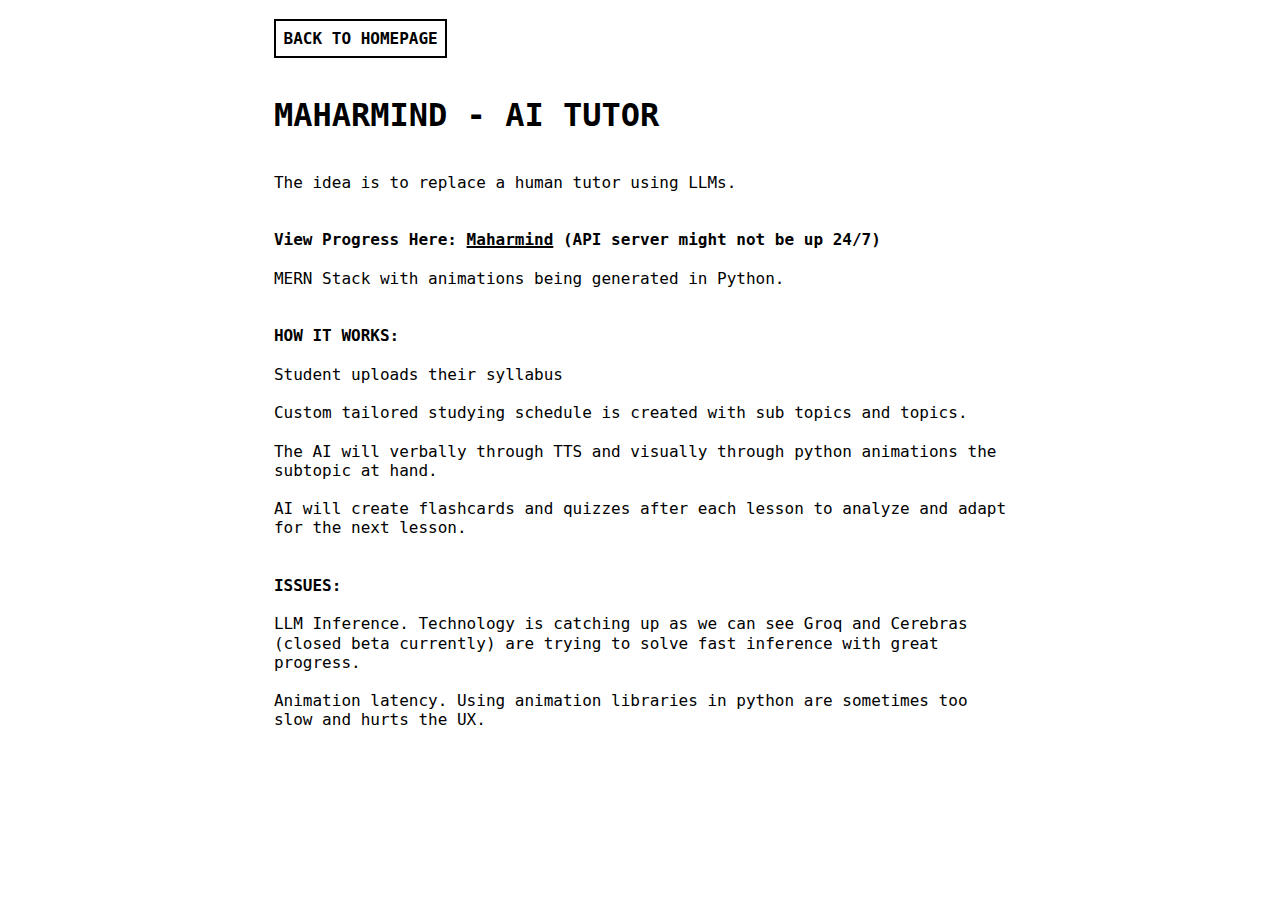
<file: Maharmind.html>
<!DOCTYPE html>
<html xmlns="http://www.w3.org/1999/xhtml" lang="en" xml:lang="en">
<head>
    <!-- Google tag (gtag.js) -->
<script async src="https://www.googletagmanager.com/gtag/js?id=G-34X8RYDZBD"></script>
<script>
  window.dataLayer = window.dataLayer || [];
  function gtag(){dataLayer.push(arguments);}
  gtag('js', new Date());

  gtag('config', 'G-34X8RYDZBD');
</script>
  <meta charset="utf-8" />
  <meta name="generator" content="pandoc" />
  <meta name="viewport" content="width=device-width, initial-scale=1.0, user-scalable=yes" />
  <meta name="dcterms.date" content="2024-08-26" />
  <title>Maharmind - AI Tutor</title>
  <link rel="stylesheet" href="reset.css" />
  <link rel="stylesheet" href="index.css" />
  <link rel="icon" href="favicon.ico" type="image/x-icon">
</head>
<body>
    <button onclick="window.location.href='index.html'">Back to Homepage</button>

    <h1>Maharmind - AI Tutor</h1>

    <p>The idea is to replace a human tutor using LLMs.</p>

    <h3>View Progress Here: <a href="https://maharmind-startup.vercel.app/" target="_blank" rel="noopener">Maharmind</a> (API server might not be up 24/7)</h3>
    
    <p>MERN Stack with animations being generated in Python.</p>

    <h2>How it works:</h2>
    <p>Student uploads their syllabus</p>
    <p>Custom tailored studying schedule is created with sub topics and topics.</p>
    <p>The AI will verbally through TTS and visually through python animations the subtopic at hand.</p>
    <p>AI will create flashcards and quizzes after each lesson to analyze and adapt for the next lesson.</p>
    

    <h2>Issues:</h2>
    <p>LLM Inference. Technology is catching up as we can see Groq and Cerebras (closed beta currently) are trying to solve fast inference with great progress.</p>
    <p>Animation latency. Using animation libraries in python are sometimes too slow and hurts the UX.</p>
</body>
</file>
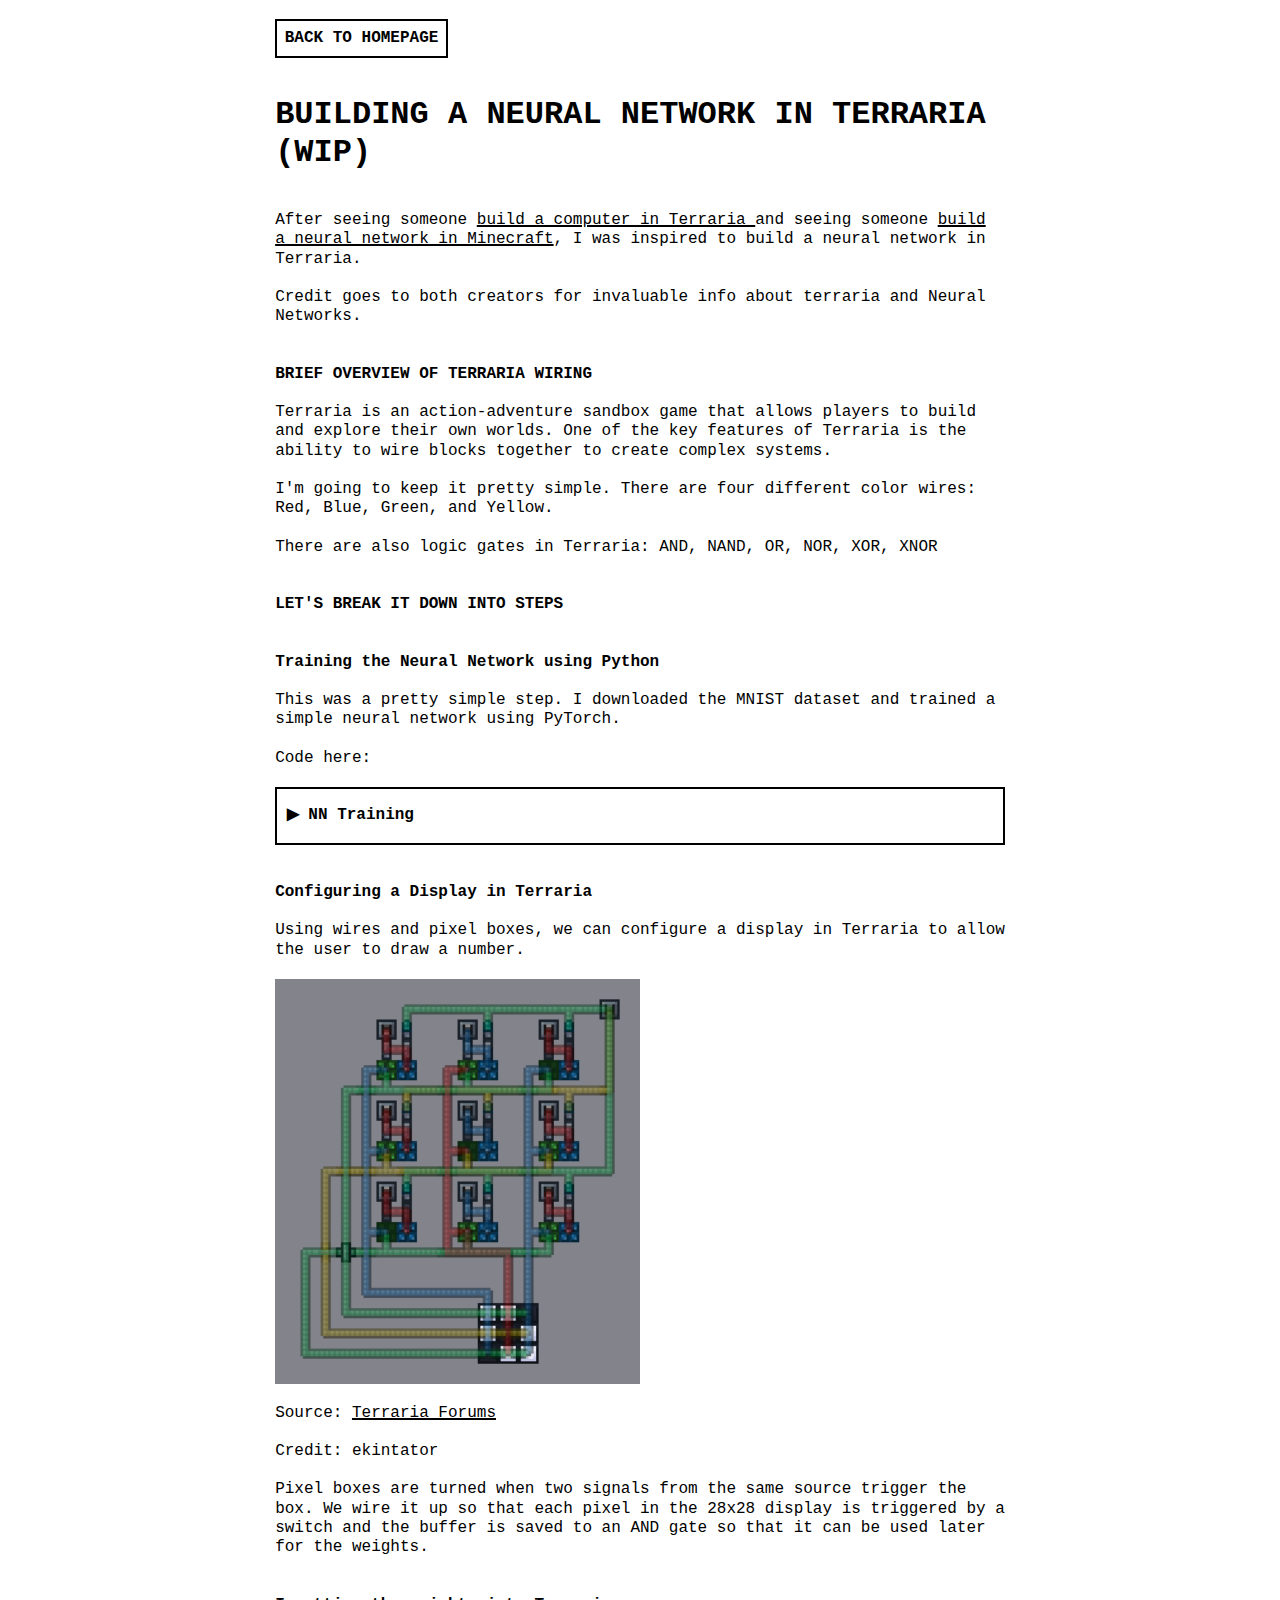
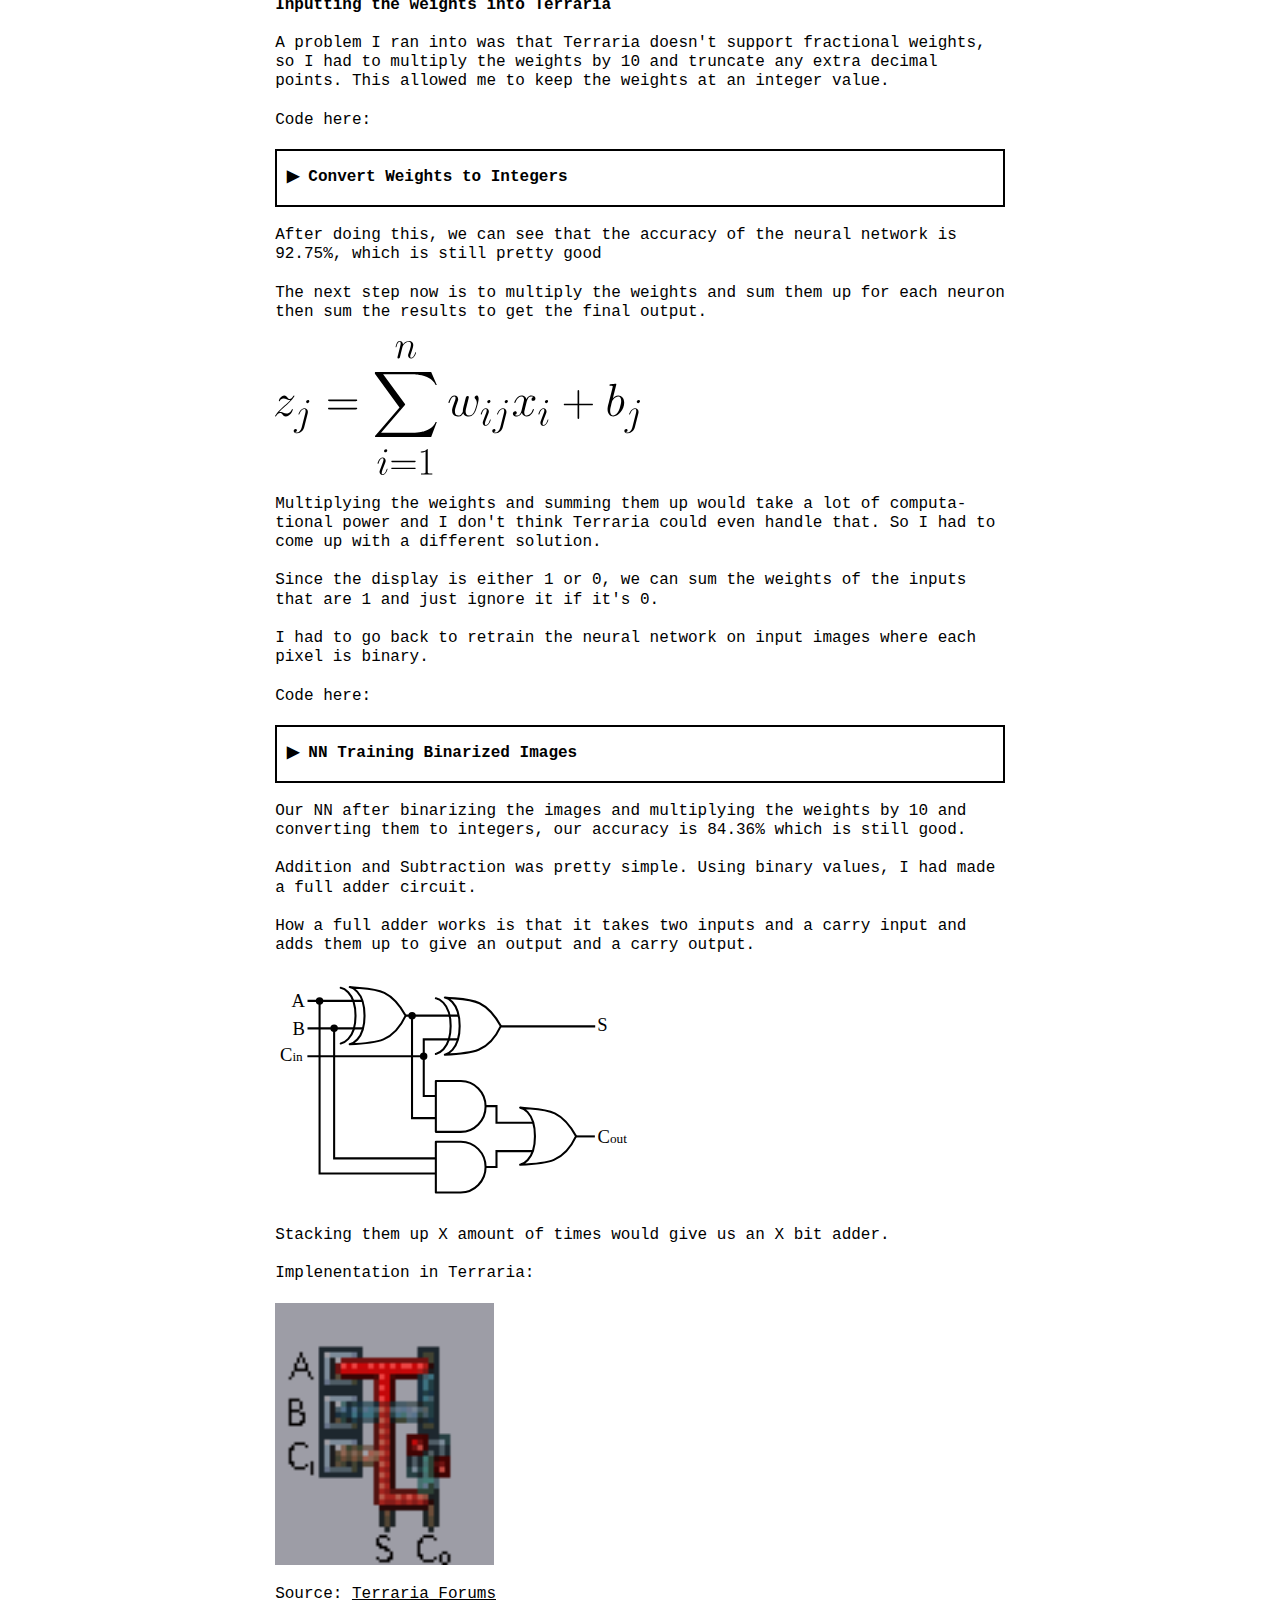
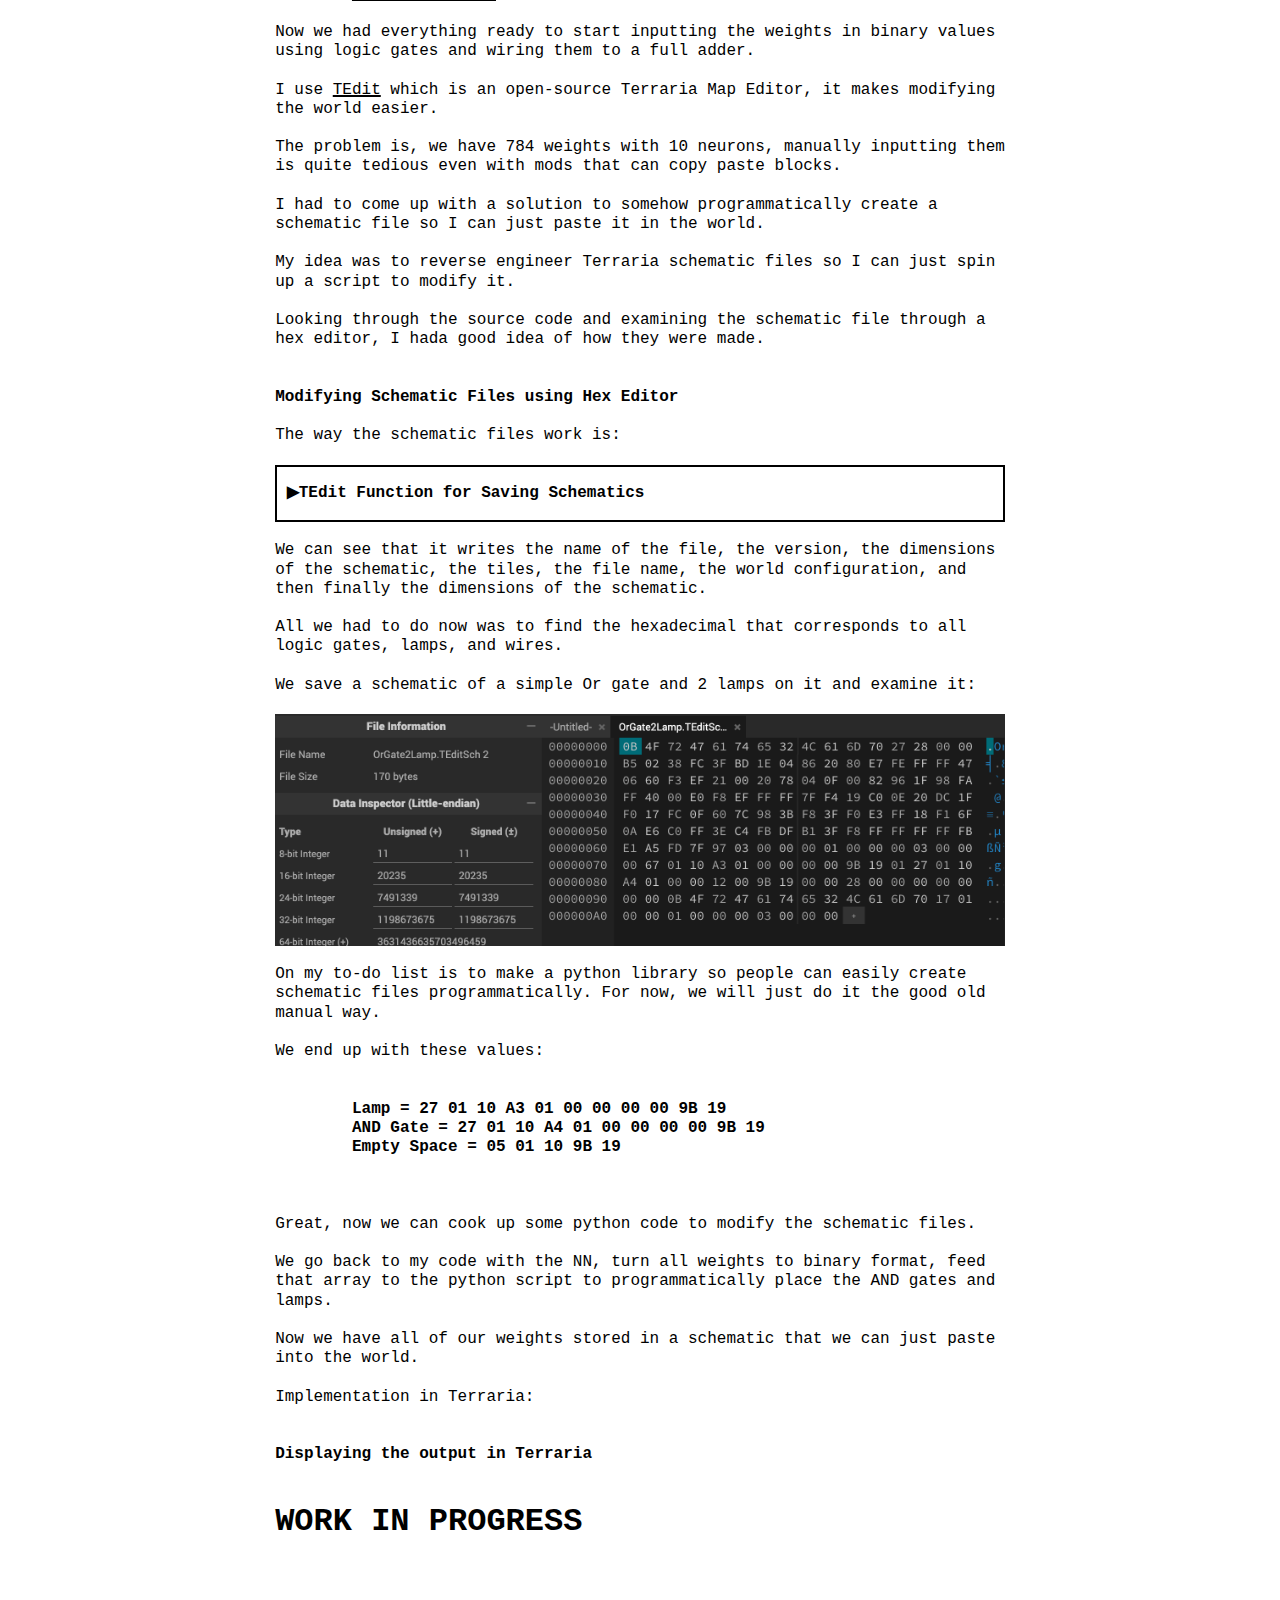
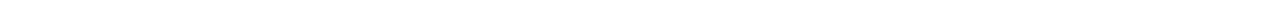
<file: NNTerraria.html>
<!DOCTYPE html>
<html xmlns="http://www.w3.org/1999/xhtml" lang="en" xml:lang="en">
<head>
  <meta charset="utf-8" />
  <meta name="generator" content="pandoc" />
  <meta name="viewport" content="width=device-width, initial-scale=1.0, user-scalable=yes" />
  <meta name="dcterms.date" content="2024-08-26" />
  <title>Hamood</title>
  <link rel="stylesheet" href="reset.css" />
  <link rel="stylesheet" href="index.css" />
  <!-- Google Tag Manager -->
<script>(function(w,d,s,l,i){w[l]=w[l]||[];w[l].push({'gtm.start':
  new Date().getTime(),event:'gtm.js'});var f=d.getElementsByTagName(s)[0],
  j=d.createElement(s),dl=l!='dataLayer'?'&l='+l:'';j.async=true;j.src=
  'https://www.googletagmanager.com/gtm.js?id='+i+dl;f.parentNode.insertBefore(j,f);
  })(window,document,'script','dataLayer','GTM-WL2JB4M4');</script>
  <!-- End Google Tag Manager -->
</head>
<body>
  <!-- Google Tag Manager (noscript) -->
<noscript><iframe src="https://www.googletagmanager.com/ns.html?id=GTM-WL2JB4M4"
  height="0" width="0" style="display:none;visibility:hidden"></iframe></noscript>
  <!-- End Google Tag Manager (noscript) -->
    <button onclick="window.location.href='index.html'">Back to Homepage</button>

  <h1>Building a Neural Network in Terraria (WIP)</h1>
  <p>
    After seeing someone <a href="https://www.youtube.com/watch?v=zXPiqk0-zDY">build a computer in Terraria </a> and seeing someone <a href="https://www.youtube.com/watch?v=DQ0lCm0J3PM">build a neural network in Minecraft</a>, I was inspired to build a neural network in Terraria.
  </p>
  <p>Credit goes to both creators for invaluable info about terraria and Neural Networks.</p>

  <h2>Brief Overview of Terraria Wiring</h2>
  <p>
    Terraria is an action-adventure sandbox game that allows players to build and explore their own worlds.
    One of the key features of Terraria is the ability to wire blocks together to create complex systems.
  </p>
  <p>I'm going to keep it pretty simple. There are four different color wires: Red, Blue, Green, and Yellow.</p>
  <p>There are also logic gates in Terraria: AND, NAND, OR, NOR, XOR, XNOR</p>

  <h2>Let's break it down into steps</h2>
  <h3>Training the Neural Network using Python</h3>
  <p>This was a pretty simple step. I downloaded the MNIST dataset and trained a simple neural network using PyTorch.</p>
  <p>Code here:</p>
  <details>
    <summary> NN Training</summary>
    <pre><code>import torch
      import torch.nn as nn
      import torch.optim as optim
      import torchvision
      import torchvision.transforms as transforms
      import numpy as np
      
      # Set device
      device = torch.device('cuda' if torch.cuda.is_available() else 'cpu')

      transform = transforms.Compose([
        transforms.ToTensor(),
      ])

      # Load the MNIST dataset
      train_dataset = torchvision.datasets.MNIST(root='./data', train=True, download=True, transform=transform)
      train_loader = torch.utils.data.DataLoader(dataset=train_dataset, batch_size=128, shuffle=True)
      test_dataset = torchvision.datasets.MNIST(root='./data', train=False, download=True, transform=transform)
      test_loader = torch.utils.data.DataLoader(dataset=test_dataset, batch_size=128, shuffle=False)

      # Define the neural network
      class SimpleNN(nn.Module):
          def __init__(self):
              super(SimpleNN, self).__init__()
              self.fc1 = nn.Linear(28*28, 10)
              self.fc2 = nn.Linear(10, 10)
          
          def forward(self, x):
              x = x.view(-1, 28*28)
              x = torch.relu(self.fc1(x))
              x = torch.softmax(self.fc2(x), dim=1)  # Add softmax activation
              return x

      model = SimpleNN().to(device)

      # Define loss and optimizer
      criterion = nn.CrossEntropyLoss()
      optimizer = optim.Adam(model.parameters(), lr=0.001)

      # Train the model
      num_epochs = 15
      for epoch in range(num_epochs):
          for i, (images, labels) in enumerate(train_loader):
              images, labels = images.to(device), labels.to(device)

              # Forward pass
              outputs = model(images)
              loss = criterion(outputs, labels)

              # Backward and optimize
              optimizer.zero_grad()
              loss.backward()
              optimizer.step()

              if (i+1) % 100 == 0:
                  print(f'Epoch [{epoch+1}/{num_epochs}], Step [{i+1}/{len(train_loader)}], Loss: {loss.item():.4f}')


      model.eval()
      correct = 0
      total = 0
      
      with torch.no_grad():
        for images, labels in test_loader:
          images, labels = images.to(device), labels.to(device)
          outputs = model(images)
          _, predicted = torch.max(outputs.data, 1)
          total += labels.size(0)
          correct += (predicted == labels).sum().item()
        
      accuracy = 100 * correct / total
      print(f'Accuracy: {accuracy:.2f}%')


          </pre></code>

      <p>Accuracy: 93.05%</p>
  </details>

  <h3>Configuring a Display in Terraria</h3>
  <p>Using wires and pixel boxes, we can configure a display in Terraria to allow the user to draw a number.</p>
  <img src="TerrariaDisplayBox.png" alt="TerrariaDisplayBox" style="width: 50%; height: auto;">
  <p>Source: <a href="https://forums.terraria.org/index.php?threads/pixel-box-psa.114717/" target="_blank" rel="noopener noreferrer">Terraria Forums</a></p>
  <p>Credit: ekintator</p>
  <p>Pixel boxes are turned when two signals from the same source trigger the box. We wire it up so that each pixel in the 28x28 display is triggered by a switch and the buffer is saved to an AND gate so that it can be used later for the weights.</p>


  <h3>Inputting the weights into Terraria</h3>
  <p>A problem I ran into was that Terraria doesn't support fractional weights, so I had to multiply the weights by 10 and truncate any extra decimal points. This allowed me to keep the weights at an integer value.</p>
  <p>Code here:</p>
  <details>
    <summary> Convert Weights to Integers</summary>
    <pre>
      <code>
        # Define the conversion function to fixed-point integers
        def to_fixed(float_value, multiplier=10):
          return int(round(float_value * multiplier))

        # Convert weights and biases to fixed-point integers by multiplying by 10
        weights_fc1_fixed = np.vectorize(to_fixed)(weights_fc1, 10).astype('int')
        biases_fc1_fixed = np.vectorize(to_fixed)(biases_fc1, 10).astype('int')
        weights_fc2_fixed = np.vectorize(to_fixed)(weights_fc2, 10).astype('int')
        biases_fc2_fixed = np.vectorize(to_fixed)(biases_fc2, 10).astype('int')
      </code>
    </pre>
    <p>Accuracy: 92.75%</p>
    </details>
  <p>After doing this, we can see that the accuracy of the neural network is 92.75%, which is still pretty good</p>
  <p>The next step now is to multiply the weights and sum them up for each neuron then sum the results to get the final output.</p>

  <img src="NeuronSummation.svg" alt="Neuron Summation" style="width: 50%; height: auto;" class="invertible-image">

  <p>Multiplying the weights and summing them up would take a lot of computational power and I don't think Terraria could even handle that. So I had to come up with a different solution.</p>
  <p>Since the display is either 1 or 0, we can sum the weights of the inputs that are 1 and just ignore it if it's 0. </p>
  <p>I had to go back to retrain the neural network on input images where each pixel is binary.</p>
  <p>Code here:</p>
  <details>
  <summary> NN Training Binarized Images</summary>
  <pre><code>
      # Define a transform to binarize the MNIST datapoints
      class BinarizeTransform:
        def __call__(self, img):
          return (img > 0.5).float()
      
          transofmr = transforms.Compose([
            transforms.ToTensor()
            BinarizeTransform()
          ])

     # Same code as before continues..
  </code></pre>
  <p>Accuracy: 84.36%</p>
</details>
  <p>Our NN after binarizing the images and multiplying the weights by 10 and converting them to integers, our accuracy is 84.36% which is still good.</p>
  <p>Addition and Subtraction was pretty simple. Using binary values, I had made a full adder circuit.</p>
  <p>How a full adder works is that it takes two inputs and a carry input and adds them up to give an output and a carry output.</p>
  <img src="FullAdder.svg" alt="Full Adder" style="width: 50%; height: auto;" class="invertible-image">
  <p>Stacking them up X amount of times would give us an X bit adder.</p>

  <p>Implenentation in Terraria:</p>
  <img src="full-adder.gif" alt="Full Adder Terraria" style="width: 30%; height: 30%;">
  <p>Source: <a href="https://forums.terraria.org/index.php?threads/simplifying-the-full-adder-module.76084/" target="_blank" rel="noopener noreferrer">Terraria Forums</a></p>

  <p>Now we had everything ready to start inputting the weights in binary values using logic gates and wiring them to a full adder.</p>
  <p>I use <a href="https://github.com/TEdit/Terraria-Map-Editor/blob/main/src/TEdit.Terraria/World.FileV2.cs#L2326">TEdit</a> which is an open-source Terraria Map Editor, it makes modifying the world easier.</p>
  <p>The problem is, we have 784 weights with 10 neurons, manually inputting them is quite tedious even with mods that can copy paste blocks.</p>

  <p>I had to come up with a solution to somehow programmatically create a schematic file so I can just paste it in the world.</p>
  <p>My idea was to reverse engineer Terraria schematic files so I can just spin up a script to modify it.</p>
  <p>Looking through the source code and examining the schematic file through a hex editor, I hada good idea of how they were made.</p>
  
  <h4>Modifying Schematic Files using Hex Editor</h4>
  <p>The way the schematic files work is:</p>
  <details>
    <summary>TEdit Function for Saving Schematics</summary>
        <pre>
            <code>
                private void SaveV2(BinaryWriter bw, uint version)
                {
                    bw.Write(Name);
                    bw.Write(version);
                    bw.Write(Size.X);
                    bw.Write(Size.Y);
            
                    var frames = WorldConfiguration.SaveConfiguration.GetData((int)version).GetFrames();
                    World.SaveTiles(Tiles, (int)version, Size.X, Size.Y, bw, frames);
                    World.SaveChests(Chests, bw, (int)version);
                    World.SaveSigns(Signs, bw, (int)version);
            
                    bw.Write(Name);
                    bw.Write(WorldConfiguration.CompatibleVersion);
                    bw.Write(Size.X);
                    bw.Write(Size.Y);
                }
            </code>
        </pre>
  </details>
  <p>We can see that it writes the name of the file, the version, the dimensions of the schematic, the tiles, the file name, the world configuration, and then finally the dimensions of the schematic.</p>
  <p>All we had to do now was to find the hexadecimal that corresponds to all logic gates, lamps, and wires.</p>
  <p>We save a schematic of a simple Or gate and 2 lamps on it and examine it:</p>
  <img src="HexEditor.png" alt="TerrariaNN1" style="width: 100%; height: auto;">
  <p>On my to-do list is to make a python library so people can easily create schematic files programmatically. For now, we will just do it the good old manual way.</p>
  <p>We end up with these values:</p>
  <pre>
    <code>
        Lamp = 27 01 10 A3 01 00 00 00 00 9B 19
        AND Gate = 27 01 10 A4 01 00 00 00 00 9B 19
        Empty Space = 05 01 10 9B 19
    </code>
  </pre>
  <p>Great, now we can cook up some python code to modify the schematic files.</p>
  <p>We go back to my code with the NN, turn all weights to binary format, feed that array to the python script to programmatically place the AND gates and lamps.</p>
  <p>Now we have all of our weights stored in a schematic that we can just paste into the world.</p>

  <p>Implementation in Terraria:</p>

  <h3>Displaying the output in Terraria</h3>
  <h1>Work in Progress</h1>  

</body>
</file>
<file: index.css>
@import url('https://fonts.cdnfonts.com/css/jetbrains-mono-2');

:root {
  --font-family: "JetBrains Mono", monospace;
  --line-height: 1.20rem;
  --border-thickness: 2px;
  --text-color: #000;
  --text-color-alt: #666;
  --background-color: #fff;
  --background-color-alt: #eee;

  --font-weight-normal: 500;
  --font-weight-medium: 600;
  --font-weight-bold: 800;

  font-family: var(--font-family);
  font-optical-sizing: auto;
  font-weight: var(--font-weight-normal);
  font-style: normal;
  font-variant-numeric: tabular-nums lining-nums;
  font-size: 16px;
}

@media (prefers-color-scheme: dark) {
  :root {
    --text-color: #fff;
    --text-color-alt: #aaa;
    --background-color: #000;
    --background-color-alt: #111;
  }

  .invertible-image {
    filter: invert(100%);
  }
}

* {
  box-sizing: border-box;
}


* + * {
  margin-top: var(--line-height);
}

html {
  display: flex;
  width: 100%;
  margin: 0;
  padding: 0;
  flex-direction: column;
  align-items: center;
  background: var(--background-color);
  color: var(--text-color);
}

body {
  position: relative;
  width: 100%;
  margin: 0;
  padding: var(--line-height) 2ch;
  max-width: calc(min(80ch, round(down, 100%, 1ch)));
  line-height: var(--line-height);
  overflow-x: hidden;
}

@media screen and (max-width: 480px) {
  :root {
    font-size: 14px;
  }
  body {
    padding: var(--line-height) 1ch;
  }
}

h1, h2, h3, h4, h5, h6 {
  font-weight: var(--font-weight-bold);
  margin: calc(var(--line-height) * 2) 0 var(--line-height);
  line-height: var(--line-height);
}

h1 {
  font-size: 2rem;
  line-height: calc(2 * var(--line-height));
  margin-bottom: calc(var(--line-height) * 2);
  text-transform: uppercase;
}
h2 {
  font-size: 1rem;
  text-transform: uppercase;
}

hr {
  position: relative;
  display: block;
  height: var(--line-height);
  margin: calc(var(--line-height) * 1.5) 0;
  border: none;
  color: var(--text-color);
}
hr:after {
  display: block;
  content: "";
  position: absolute;
  top: calc(var(--line-height) / 2 - var(--border-thickness));
  left: 0;
  width: 100%;
  border-top: calc(var(--border-thickness) * 3) double var(--text-color);
  height: 0;
}

a {
  text-decoration-thickness: var(--border-thickness);
}

a:link, a:visited {
  color: var(--text-color);
}

p {
  margin-bottom: var(--line-height);
}

strong {
  font-weight: var(--font-weight-bold);
}
em {
  font-style: italic;
}

sub {
  position: relative;
  display: inline-block;
  margin: 0;
  vertical-align: sub;
  line-height: 0;
  width: calc(1ch / 0.75);
  font-size: .75rem;
}

table {
  position: relative;
  top: calc(var(--line-height) / 2);
  width: calc(round(down, 100%, 1ch));
  border-collapse: collapse;
  margin: 0 0 calc(var(--line-height) * 2);
}

th, td {
  border: var(--border-thickness) solid var(--text-color);
  padding: 
    calc((var(--line-height) / 2))
    calc(1ch - var(--border-thickness) / 2)
    calc((var(--line-height) / 2) - (var(--border-thickness)))
  ;
  line-height: var(--line-height);
  vertical-align: top;
  text-align: left;
}
table tbody tr:first-child > * {
  padding-top: calc((var(--line-height) / 2) - var(--border-thickness));
}


th {
  font-weight: 700;
}
.width-min {
  width: 0%;
}
.width-auto {
  width: 100%;
}

.header {
  margin-bottom: calc(var(--line-height) * 2);
}
.header h1 {
  margin: 0;
}
.header tr td:last-child {
  text-align: right;
}

p {
  word-break: break-word;
  word-wrap: break-word;
  hyphens: auto;
}

img, video {
  display: block;
  width: 100%;
  object-fit: contain;
  overflow: hidden;
}
img {
  font-style: italic;
  color: var(--text-color-alt);
}

.invertible-image {
  transition: filter 0.3s ease;
}

details {
  border: var(--border-thickness) solid var(--text-color);
  padding: calc(var(--line-height) - var(--border-thickness)) 1ch;
  margin-bottom: var(--line-height);
}

summary {
  font-weight: var(--font-weight-medium);
  cursor: pointer;
}
details[open] summary {
  margin-bottom: var(--line-height);
}

details ::marker {
  display: inline-block;
  content: '▶';
  margin: 0;
}
details[open] ::marker {
  content: '▼';
}

details :last-child {
  margin-bottom: 0;
}

pre {
  white-space: pre;
  overflow-x: auto;
  margin: var(--line-height) 0;
  overflow-y: hidden;
}
figure pre {
  margin: 0;
}

pre, code {
  font-family: var(--font-family);
}

code {
  font-weight: var(--font-weight-medium);
}

figure {
  margin: calc(var(--line-height) * 2) 3ch;
  overflow-x: auto;
  overflow-y: hidden;
}

figcaption {
  display: block;
  font-style: italic;
  margin-top: var(--line-height);
}

ul, ol {
  padding: 0;
  margin: 0 0 var(--line-height);
}

ul {
  list-style-type: square;
  padding: 0 0 0 2ch;
}
ol {
  list-style-type: none;
  counter-reset: item;
  padding: 0;
}
ol ul,
ol ol,
ul ol,
ul ul {
  padding: 0 0 0 3ch;
  margin: 0;
}
ol li:before { 
  content: counters(item, ".") ". ";
  counter-increment: item;
  font-weight: var(--font-weight-medium);
}

li {
  margin: 0;
  padding: 0;
}

li::marker {
  line-height: 0;
}

::-webkit-scrollbar {
    height: var(--line-height);
}

input, button, textarea {
  border: var(--border-thickness) solid var(--text-color);
  padding: 
    calc(var(--line-height) / 2 - var(--border-thickness))
    calc(1ch - var(--border-thickness));
  margin: 0;
  font: inherit;
  font-weight: inherit;
  height: calc(var(--line-height) * 2);
  width: auto;
  overflow: visible;
  background: var(--background-color);
  color: var(--text-color);
  line-height: normal;
  -webkit-font-smoothing: inherit;
  -moz-osx-font-smoothing: inherit;
  -webkit-appearance: none;
}

input[type=checkbox] {
  display: inline-grid;
  place-content: center;
  vertical-align: top;
  width: 2ch;
  height: var(--line-height);
  cursor: pointer;
}
input[type=checkbox]:checked:before {
  content: "";
  width: 1ch;
  height: calc(var(--line-height) / 2);
  background: var(--text-color);
}

button:focus, input:focus {
  --border-thickness: 3px;
  outline: none;
}

input {
  width: calc(round(down, 100%, 1ch));
}
::placeholder {
  color: var(--text-color-alt);
  opacity: 1;
}
::-ms-input-placeholder {
  color: var(--text-color-alt);
}
button::-moz-focus-inner {
  padding: 0;
  border: 0
}

button {
  text-transform: uppercase;
  font-weight: var(--font-weight-medium);
  cursor: pointer;
}

button:hover {
  background: var(--background-color-alt);
}
button:active {
  transform: translate(2px, 2px);
}

label {
  display: block;
  width: calc(round(down, 100%, 1ch));
  height: auto;
  line-height: var(--line-height);
  font-weight: var(--font-weight-medium);
  margin: 0;
}

label input {
  width: 100%;
}

.tree, .tree ul {
  position: relative;
  padding-left: 0;
  list-style-type: none;
  line-height: var(--line-height);
}
.tree ul {
  margin: 0;
}
.tree ul li {
  position: relative;
  padding-left: 1.5ch;
  margin-left: 1.5ch;
  border-left: var(--border-thickness) solid var(--text-color);
}
.tree ul li:before {
  position: absolute;
  display: block;
  top: calc(var(--line-height) / 2);
  left: 0;
  content: "";
  width: 1ch;
  border-bottom: var(--border-thickness) solid var(--text-color);
}
.tree ul li:last-child {
  border-left: none;
}
.tree ul li:last-child:after {
  position: absolute;
  display: block;
  top: 0;
  left: 0;
  content: "";
  height: calc(var(--line-height) / 2);
  border-left: var(--border-thickness) solid var(--text-color);
}

.grid {
  --grid-cells: 0;
  display: flex;
  gap: 1ch;
  width: calc(round(down, 100%, (1ch * var(--grid-cells)) - (1ch * var(--grid-cells) - 1)));
  margin-bottom: var(--line-height);
}

.grid > *,
.grid > input {
  flex: 0 0 calc(round(down, (100% - (1ch * (var(--grid-cells) - 1))) / var(--grid-cells), 1ch));
}
.grid:has(> :last-child:nth-child(1)) { --grid-cells: 1; }
.grid:has(> :last-child:nth-child(2)) { --grid-cells: 2; }
.grid:has(> :last-child:nth-child(3)) { --grid-cells: 3; }
.grid:has(> :last-child:nth-child(4)) { --grid-cells: 4; }
.grid:has(> :last-child:nth-child(5)) { --grid-cells: 5; }
.grid:has(> :last-child:nth-child(6)) { --grid-cells: 6; }
.grid:has(> :last-child:nth-child(7)) { --grid-cells: 7; }
.grid:has(> :last-child:nth-child(8)) { --grid-cells: 8; }
.grid:has(> :last-child:nth-child(9)) { --grid-cells: 9; }

/* DEBUG UTILITIES */

.debug .debug-grid {
  --color: color-mix(in srgb, var(--text-color) 10%, var(--background-color) 90%);
  position: absolute;
  top: 0;
  left: 0;
  right: 0;
  bottom: 0;
  z-index: -1;
  background-image:
    repeating-linear-gradient(var(--color) 0 1px, transparent 1px 100%),
    repeating-linear-gradient(90deg, var(--color) 0 1px, transparent 1px 100%);
  background-size: 1ch var(--line-height);
  margin: 0;
}

.debug .off-grid {
  background: rgba(255, 0, 0, 0.1);
}

.debug-toggle-label {
  text-align: right;
}
</file>
